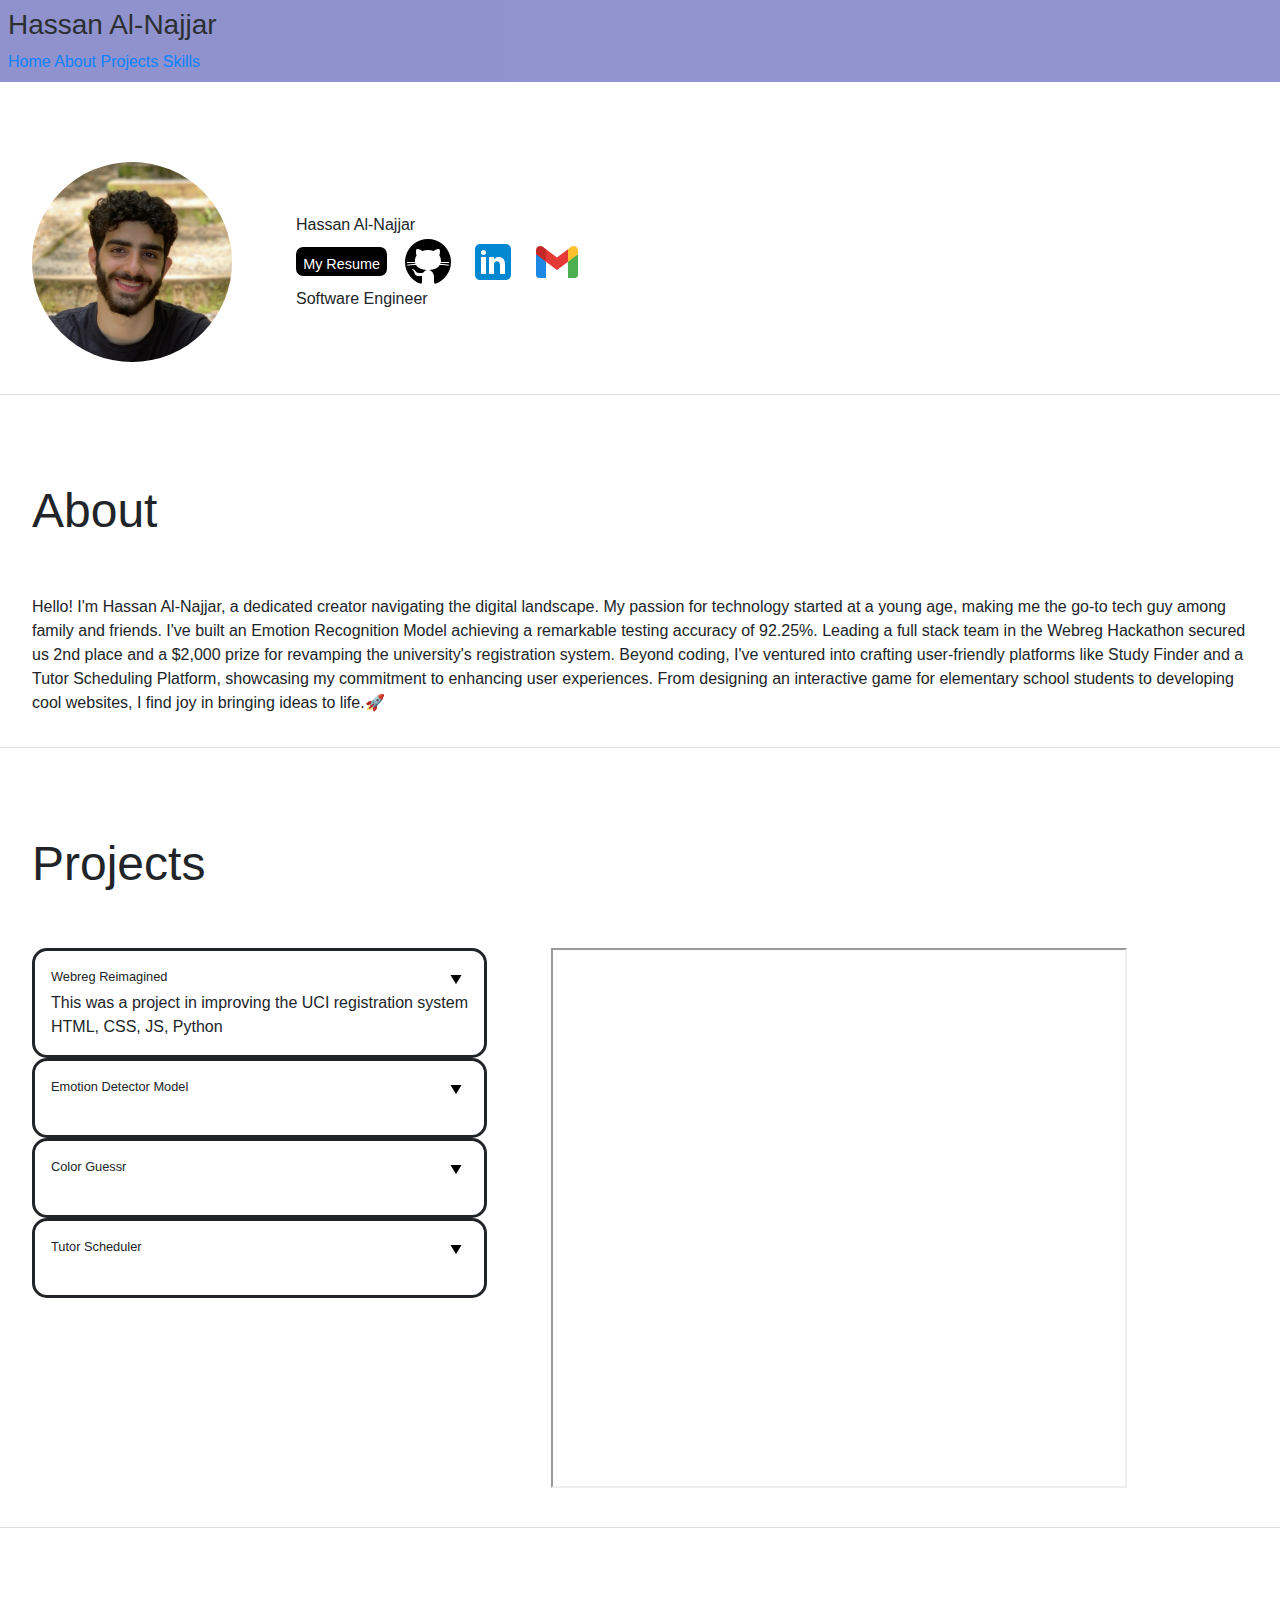
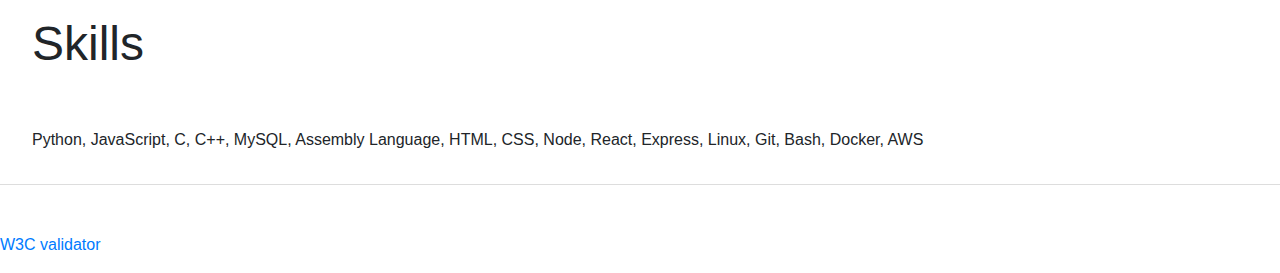
<file: index.html>
<!doctype html>
<html lang="en">

<!--
WRITTEN BY: Hassan Al-Najjar
EMAIL: hhalnajj@uci.edu
-->

<head>

  <meta charset="utf-8">
  <meta name="author" content="Hassan Al-Najjar">
  <meta name="description" content="Hassan Al-Najjar's portfolio">
   <link rel="stylesheet" href="style.css">
  <link href="https://maxcdn.bootstrapcdn.com/bootstrap/4.0.0/css/bootstrap.min.css" rel="stylesheet">  <title>Portfolio</title>

</head>

<body>

  <nav>
    <h3>Hassan Al-Najjar</h3>

    <div class="link-area">

      <a href="#home">Home</a>
      <a href="#about">About</a>
      <a href="#projects">Projects</a>
      <a href="#skills">Skills</a>
      
    </div>
  </nav>

  <section id="home">
    <div class="pic">
      <img src="images/profile-pic-to-use.jpeg" alt="profile pic">
    </div>
    
    <div class="right">
      <div class="name">Hassan Al-Najjar</div>
      <div class="link-items">
  
        <a class="resume" href="https://drive.google.com/file/d/1XRhZfKTQfrcgOeotanBCcdnt62z4ZOKJ/view?usp=share_link">My Resume
        </a>
  
        <a class="github-logo" href="https://drive.google.com/file/d/1XRhZfKTQfrcgOeotanBCcdnt62z4ZOKJ/view?usp=share_link">
          <img src="images/icons8-github.svg" alt="github logo">
        </a>
  
        <a class="linkedin-logo" href="https://www.linkedin.com/in/hassan-al-najjar/">
          <img src ="images/icons8-linkedin.svg" alt="linkedIn logo">
        </a>
  
        <a class="gmail-logo" href="mailto:hhalnajj@uci.edu">
          <img src="images/icons8-gmail.svg" alt="gmail logo">
        </a>
  
        <a href="google.com">
        </a>
  
      </div>
      <div class="career-title">Software Engineer</div>
      
    </div>

    

    
  </section>


  <section id="about">
    <div class="section-title">About</div>
    Hello! I'm Hassan Al-Najjar, a dedicated creator navigating 
    the digital landscape. My passion for technology 
    started at a young age, making me the go-to tech 
    guy among family and friends.
    I've built an
     Emotion Recognition Model achieving a remarkable 
     testing accuracy of 92.25%. Leading a full stack 
     team in the Webreg Hackathon secured us 2nd place 
     and a $2,000 prize for revamping the university's 
     registration system. Beyond coding, I've ventured 
     into crafting user-friendly platforms like Study 
     Finder and a Tutor Scheduling Platform, showcasing 
     my commitment to enhancing user experiences. From
      designing an interactive game for elementary school
       students to developing cool websites, I find 
       joy in bringing ideas to life.🚀
</section>


  <section id="projects">
      <div class="section-title">Projects</div>
      <div class="main">

        <div class="project-list">
          <div class="project-tab" id="project-tab1" onclick="toggleTab(1)">

            <div class="top-section">
              <div class="project-title">
                Webreg Reimagined
              </div>
              <img class="triangle-toggle" src="images/icons8-triangle-24.png" alt="triangle toggle">
            </div>
            <div class="bottom-section expanded">
              <div class="project-description">
                This was a project in improving the UCI registration system
              </div>
  
              <div class="project-languages">
                HTML, CSS, JS, Python
              </div>
            </div>

          </div>
          <div class="project-tab" id="project-tab2" onclick="toggleTab(2)">

            <div class="top-section">
              <div class="project-title">
                Emotion Detector Model
              </div>
              <img class="triangle-toggle" src="images/icons8-triangle-24.png" alt="triangle toggle">
            </div>
            <div class="bottom-section">
            <div class="project-description">
              This project involved a emotion detector model that is able to read human emotion
            </div>

            <div class="project-languages">
              Python, PyTorch
            </div>
            </div>
          </div>

          <div class="project-tab" id="project-tab3" onclick="toggleTab(3)">

            <div class="top-section">
              <div class="project-title">
                Color Guessr
              </div>
              <img class="triangle-toggle" src="images/icons8-triangle-24.png" alt="triangle toggle">

            </div>
            <div class="bottom-section">
            <div class="project-description">
              This was a game where you could guess the color using RGB Values
            </div>

            <div class="project-languages">
              HTML, CSS, JS
            </div>
          </div>

          </div>
          <div class="project-tab" id="project-tab4" onclick="toggleTab(4)">

            <div class="top-section">
              <div class="project-title">
                Tutor Scheduler 
              </div>
              <img class="triangle-toggle" src="images/icons8-triangle-24.png" alt="triangle toggle">

            </div>
            <div class="bottom-section">
            <div class="project-description">
              This was a project that enables Tutors and Students to use a software that matches each other based on schedule availablity
            </div>

            <div class="project-languages">
              MongoDB, Express, React, Node, JS
            </div>
            </div> 

          </div>
        </div>
        <div id="display-square" class="display-square">
          <iframe src="https://senghounglim.github.io/WebReg2.0/"></iframe>
        </div>

      </div>

  </section>

  <section id="skills">
    <div class="section-title">Skills</div>
    Python, JavaScript, C, C++, MySQL, Assembly Language, HTML, CSS, Node, React, Express, Linux, Git, Bash, Docker, AWS


  </section>
  

  <p>
    <a href="http://validator.w3.org/check?uri=referer">
       W3C validator
       
    </a>
  </p>

  <script src="script.js"></script>
  <script src="tabs.js"></script>

</body>
</html>
</file>
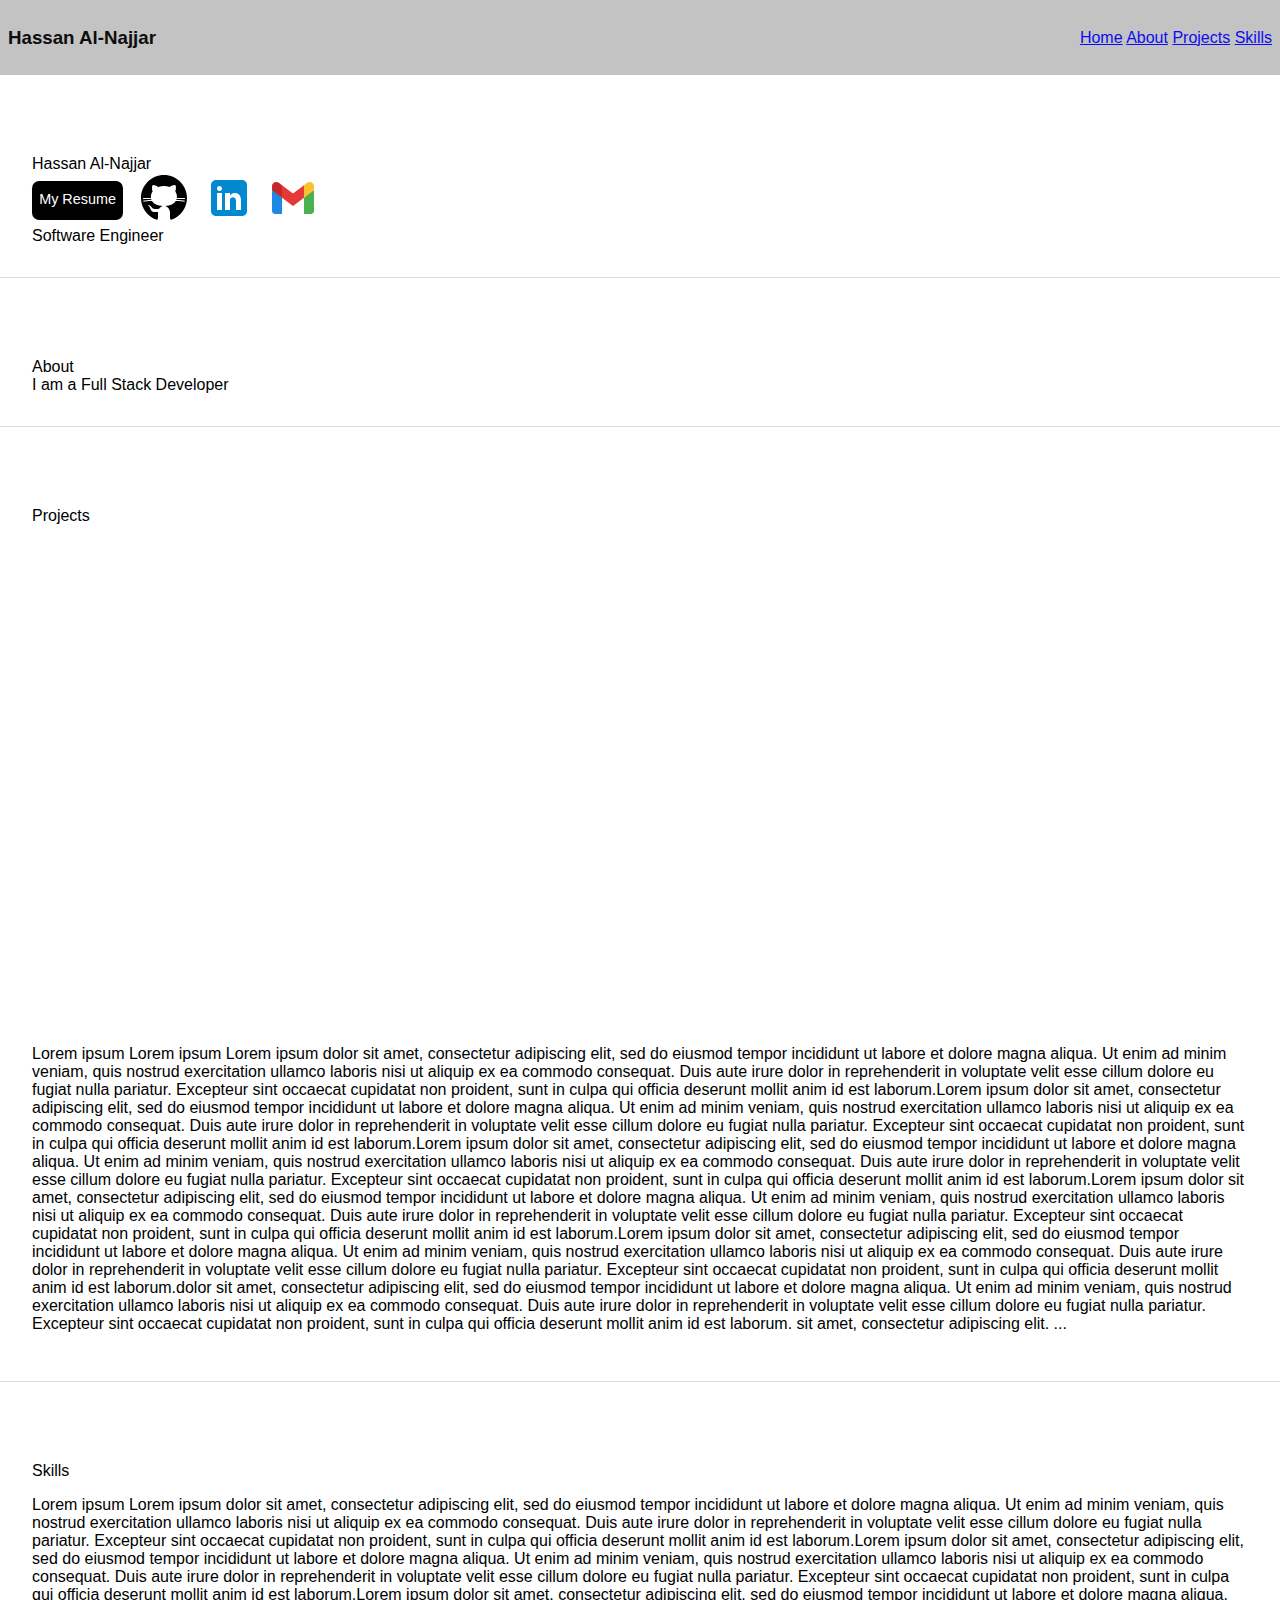
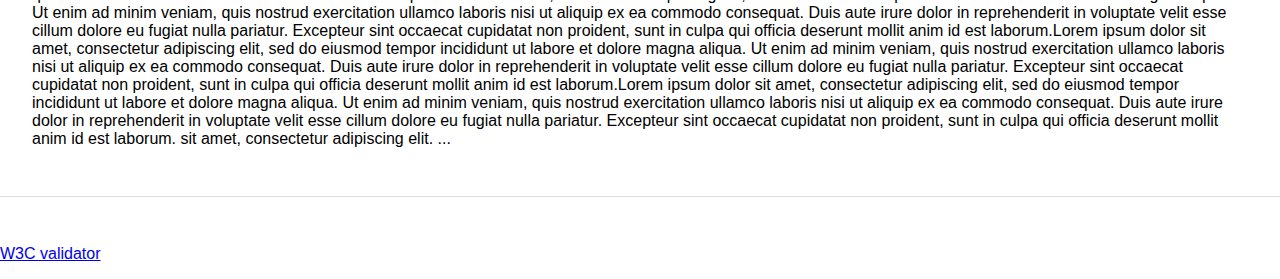
<file: src/index.html>
<!doctype html>
<html lang="en">

<!--
WRITTEN BY: Hassan Al-Najjar
EMAIL: hhalnajj@uci.edu
-->

<head>

  <meta charset="utf-8">
  <meta name="author" content="Hassan Al-Najjar">
  <meta name="description" content="Hassan Al-Najjar's portfolio">
   <link rel="stylesheet" href="style.css">
   <!--  Bootstrap here (?) -->
  <title>Portfolio</title>

</head>

<body>

  <nav>
    <h3>Hassan Al-Najjar</h3>

    <div class="link-area">

      <a href="#home">Home</a>
      <a href="#about">About</a>
      <a href="#projects">Projects</a>
      <a href="#skills">Skills</a>
      
    </div>
  </nav>

  <section id="home">
    <div class="name">Hassan Al-Najjar</div>
    <div class="link-items">

      <a class="resume" href="https://drive.google.com/file/d/1XRhZfKTQfrcgOeotanBCcdnt62z4ZOKJ/view?usp=share_link">My Resume
      </a>

      <a href="https://drive.google.com/file/d/1XRhZfKTQfrcgOeotanBCcdnt62z4ZOKJ/view?usp=share_link">
        <img src="../images/icons8-github.svg" alt="github logo">
      </a>

      <a href="https://www.linkedin.com/in/hassan-al-najjar/">
        <img src ="../images/icons8-linkedin.svg" alt="linkedIn logo">
      </a>

      <a href="mailto:hhalnajj@uci.edu">
        <img src="../images/icons8-gmail.svg" alt="gmail logo">
      </a>

      <a href="google.com">
        <img>
      </a>

    </div>
    <div class="career-title">Software Engineer</div>
    
    

    
  </section>


  <section id="about">
    <div class="section-title">About</div>
    I am a Full Stack Developer 
</section>


  <section id="projects">
      <div class="section-title">Projects</div>

      <div class="featured-project">
        <iframe src="https://senghounglim.github.io/WebReg2.0/" width="500" height="500" frameborder="0"></iframe>
      </div>

      <p>Lorem ipsum Lorem ipsum Lorem ipsum dolor sit amet, consectetur adipiscing elit, sed do eiusmod tempor incididunt ut labore et dolore magna aliqua. Ut enim ad minim veniam, quis nostrud exercitation ullamco laboris nisi ut aliquip ex ea commodo consequat. Duis aute irure dolor in reprehenderit in voluptate velit esse cillum dolore eu fugiat nulla pariatur. Excepteur sint occaecat cupidatat non proident, sunt in culpa qui officia deserunt mollit anim id est laborum.Lorem ipsum dolor sit amet, consectetur adipiscing elit, sed do eiusmod tempor incididunt ut labore et dolore magna aliqua. Ut enim ad minim veniam, quis nostrud exercitation ullamco laboris nisi ut aliquip ex ea commodo consequat. Duis aute irure dolor in reprehenderit in voluptate velit esse cillum dolore eu fugiat nulla pariatur. Excepteur sint occaecat cupidatat non proident, sunt in culpa qui officia deserunt mollit anim id est laborum.Lorem ipsum dolor sit amet, consectetur adipiscing elit, sed do eiusmod tempor incididunt ut labore et dolore magna aliqua. Ut enim ad minim veniam, quis nostrud exercitation ullamco laboris nisi ut aliquip ex ea commodo consequat. Duis aute irure dolor in reprehenderit in voluptate velit esse cillum dolore eu fugiat nulla pariatur. Excepteur sint occaecat cupidatat non proident, sunt in culpa qui officia deserunt mollit anim id est laborum.Lorem ipsum dolor sit amet, consectetur adipiscing elit, sed do eiusmod tempor incididunt ut labore et dolore magna aliqua. Ut enim ad minim veniam, quis nostrud exercitation ullamco laboris nisi ut aliquip ex ea commodo consequat. Duis aute irure dolor in reprehenderit in voluptate velit esse cillum dolore eu fugiat nulla pariatur. Excepteur sint occaecat cupidatat non proident, sunt in culpa qui officia deserunt mollit anim id est laborum.Lorem ipsum dolor sit amet, consectetur adipiscing elit, sed do eiusmod tempor incididunt ut labore et dolore magna aliqua. Ut enim ad minim veniam, quis nostrud exercitation ullamco laboris nisi ut aliquip ex ea commodo consequat. Duis aute irure dolor in reprehenderit in voluptate velit esse cillum dolore eu fugiat nulla pariatur. Excepteur sint occaecat cupidatat non proident, sunt in culpa qui officia deserunt mollit anim id est laborum.dolor sit amet, consectetur adipiscing elit, sed do eiusmod tempor incididunt ut labore et dolore magna aliqua. Ut enim ad minim veniam, quis nostrud exercitation ullamco laboris nisi ut aliquip ex ea commodo consequat. Duis aute irure dolor in reprehenderit in voluptate velit esse cillum dolore eu fugiat nulla pariatur. Excepteur sint occaecat cupidatat non proident, sunt in culpa qui officia deserunt mollit anim id est laborum. sit amet, consectetur adipiscing elit. ...</p>
  </section>

  <section id="skills">
    <div class="section-title">Skills</div>
    <p>Lorem ipsum Lorem ipsum dolor sit amet, consectetur adipiscing elit, sed do eiusmod tempor incididunt ut labore et dolore magna aliqua. Ut enim ad minim veniam, quis nostrud exercitation ullamco laboris nisi ut aliquip ex ea commodo consequat. Duis aute irure dolor in reprehenderit in voluptate velit esse cillum dolore eu fugiat nulla pariatur. Excepteur sint occaecat cupidatat non proident, sunt in culpa qui officia deserunt mollit anim id est laborum.Lorem ipsum dolor sit amet, consectetur adipiscing elit, sed do eiusmod tempor incididunt ut labore et dolore magna aliqua. Ut enim ad minim veniam, quis nostrud exercitation ullamco laboris nisi ut aliquip ex ea commodo consequat. Duis aute irure dolor in reprehenderit in voluptate velit esse cillum dolore eu fugiat nulla pariatur. Excepteur sint occaecat cupidatat non proident, sunt in culpa qui officia deserunt mollit anim id est laborum.Lorem ipsum dolor sit amet, consectetur adipiscing elit, sed do eiusmod tempor incididunt ut labore et dolore magna aliqua. Ut enim ad minim veniam, quis nostrud exercitation ullamco laboris nisi ut aliquip ex ea commodo consequat. Duis aute irure dolor in reprehenderit in voluptate velit esse cillum dolore eu fugiat nulla pariatur. Excepteur sint occaecat cupidatat non proident, sunt in culpa qui officia deserunt mollit anim id est laborum.Lorem ipsum dolor sit amet, consectetur adipiscing elit, sed do eiusmod tempor incididunt ut labore et dolore magna aliqua. Ut enim ad minim veniam, quis nostrud exercitation ullamco laboris nisi ut aliquip ex ea commodo consequat. Duis aute irure dolor in reprehenderit in voluptate velit esse cillum dolore eu fugiat nulla pariatur. Excepteur sint occaecat cupidatat non proident, sunt in culpa qui officia deserunt mollit anim id est laborum.Lorem ipsum dolor sit amet, consectetur adipiscing elit, sed do eiusmod tempor incididunt ut labore et dolore magna aliqua. Ut enim ad minim veniam, quis nostrud exercitation ullamco laboris nisi ut aliquip ex ea commodo consequat. Duis aute irure dolor in reprehenderit in voluptate velit esse cillum dolore eu fugiat nulla pariatur. Excepteur sint occaecat cupidatat non proident, sunt in culpa qui officia deserunt mollit anim id est laborum. sit amet, consectetur adipiscing elit. ...</p>
  </section>
  

  <p>
    <a href="http://validator.w3.org/check?uri=referer">
       W3C validator
       
    </a>
  </p>

  <script src="script.js"></script>
</body>
</html>
</file>
<file: style.css>
body {
    font-family: 'Arial', sans-serif;
    margin: 0;
    padding: 0;
    box-sizing: border-box;
}

nav {
    display: flex;
    justify-content: space-between;
    align-items: center;
    background-color: #8a8dca;
    opacity: .95;
    padding: 0.5em;
    position: sticky;
    top: 0;
    z-index: 1;
}

#home {
    display: flex;
    align-items: center;
    gap: 4em;
}
#home .pic img {
    width: 200px; /* Set the maximum width to 100% of its container */
    height: auto;    /* Maintain the aspect ratio */
    border-radius: 100px;
  }
section {
    padding: 2rem;
    margin: 3rem 0;
    border-bottom: 1px solid #ddd;
}

.section-title {
    font-size: 3em;
    margin-bottom: 1em;
}

/* HOME */

.link-items {
    display:flex;
    gap: 1em;
    align-items: center;
}


.link-items .resume {
    text-decoration: none;
    font-size: 0.9em;
    color: white;
    background-color: black;
    height: 2em;
    padding: 0.5em;
    border-radius: 0.5em;
}



/* Projects */

iframe {
    width: 45vw;
    height: 60vh;
}

#projects .main {
    display: flex;
    gap: 5vw;
}

.project-list {
    display: flex;
    flex-direction: column;
}

.project-tab {
    min-height: 5em;
    border: solid;
    border-radius: 15px;
    padding: 1em;
}

.project-tab .top-section {
    display: flex;
    justify-content: space-between;
}

.project-tab .top-section img {
    scale: 0.5;
}

.project-tab .top-section .project-title {
    font-size: 80%;
}

.project-tab .bottom-section {
    display: none;
}

.project-tab .bottom-section.expanded {
    display: block;
}
</file>
<file: src/style.css>
body {
    font-family: 'Arial', sans-serif;
    margin: 0;
    padding: 0;
    box-sizing: border-box;
}

nav {
    display: flex;
    justify-content: space-between;
    align-items: center;
    background-color: #c0c0c0;
    opacity: .95;
    padding: 0.5em;
    position: sticky;
    top: 0;
    z-index: 1;
}
section {
    padding: 2rem;
    margin: 3rem 0;
    border-bottom: 1px solid #ddd;
}


/* HOME */

.link-items {
    display:flex;
    gap: 1em;
    align-items: center;
}


.link-items .resume {
    text-decoration: none;
    font-size: 0.9em;
    color: white;
    background-color: black;
    height: 1.5em;
    padding: 0.5em;
    padding-top: 0.75em;
    border-radius: 0.5em;
}
</file>
